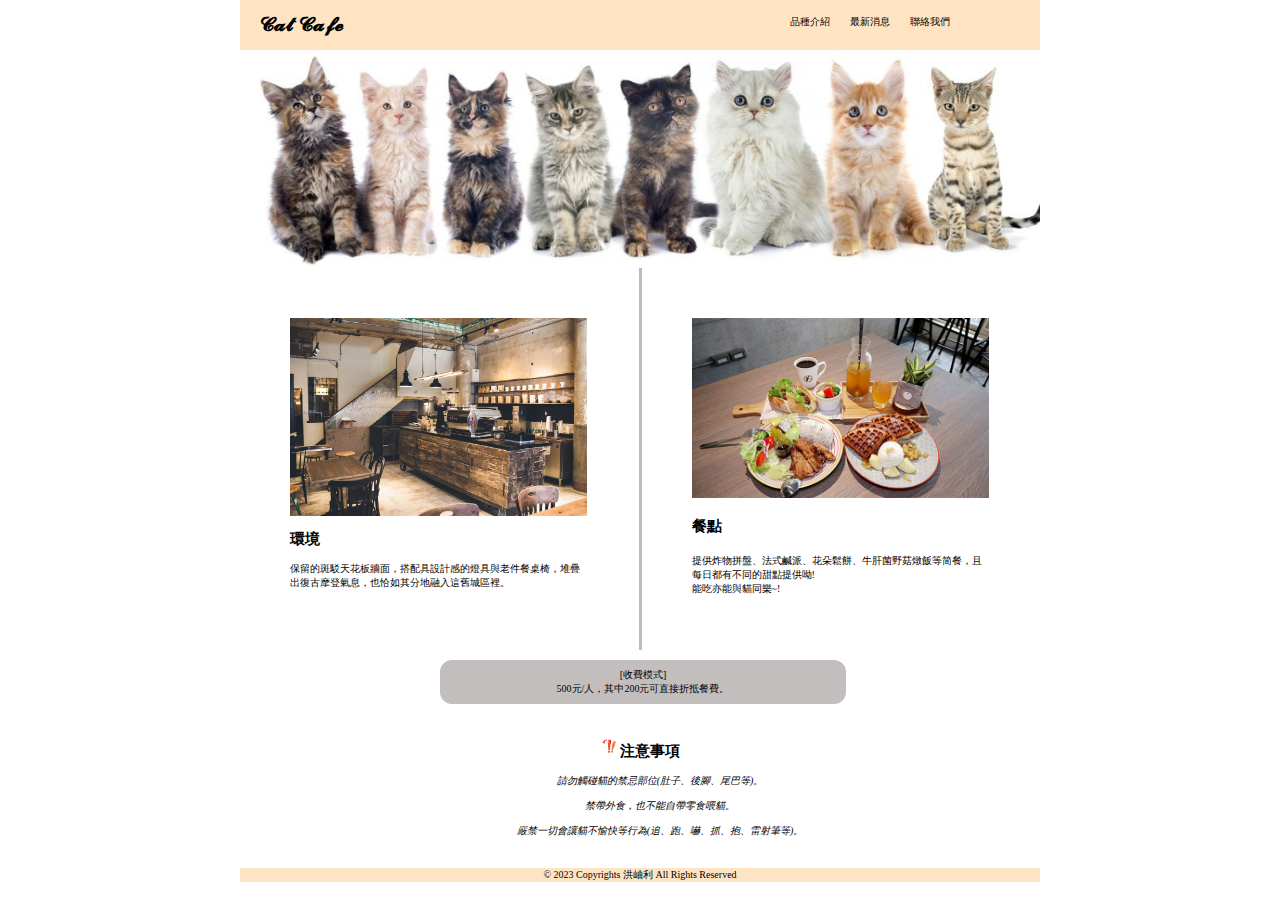
<file: index.html>
<!DOCTYPE html>
<html>
<head>
    <meta charset="UTF-8">
    <link rel="stylesheet" href="css/style.css">

    <title>𝓒𝓪𝓽 𝓒𝓪𝓯𝓮</title>

    <style>
        section {
            border-right: 3px solid rgb(189, 186, 186);
        }

        header {
            color: black;
        }
    </style>
    
</head>
<body>
    <header>
        <div class="container">
            <h1><a href="index.html">𝓒𝓪𝓽 𝓒𝓪𝓯𝓮</a></h1>
            <nav>
                <ul class="menu">
                    <li class="nav-list"><a href="variety.html">品種介紹</a></li>
                    <li class="nav-list"><a href="news.html">最新消息</a></li>
                    <li class="nav-list"><a href="contact.html">聯絡我們</a></li>
                </ul>
            </nav>
        </div>
    </header>

    <div><img src="images/banner.jpg" width="100%"></div>

    <div class="area-section">
        <section>
            <div class="frame">
                <div><img src="images/咖啡廳.jpg" width="297"></div>
                <h2>環境</h2>
                <p>
                    保留的斑駁天花板牆面，搭配具設計感的燈具與老件餐桌椅，堆疊出復古摩登氣息，也恰如其分地融入這舊城區裡。
                </p>
            </div>
        </section>
        <div class="frame"></div>
        <article>
        <div class="frame">
            <div><img src="images/餐點.jpg" width="297"></div>
            <h2 class="text">餐點</h2>
                <p class="text2">提供炸物拼盤、法式鹹派、花朵鬆餅、牛肝菌野菇燉飯等简餐，且每日都有不同的甜點提供呦!<br>能吃亦能與貓同樂~!
                </p>
        </div>
        </article>        
    </div>

    <div class="money">[收費模式]<br>
        <span>500元/人，其中200元可直接折抵餐費。</span>
    </div>

    <aside>
        <h2 align="center"><img src="images/驚嘆號.png" width="20" height="20">注意事項</h2>
        <ul align="center">
            <li class="list-type"><i>請勿觸碰貓的禁忌部位(肚子、後腳、尾巴等)。</i></li><br>
            <li class="list-type"><i>禁帶外食，也不能自帶零食喂貓。</i></li><br>
            <li class="list-type"><i>嚴禁一切會讓貓不愉快等行為(追、跑、嚇、抓、抱、雷射筆等)。</i></li>
        </ul>
    </aside>

    <footer align="center">
        &copy; 2023 Copyrights 洪岫利 All Rights Reserved
    </footer>
    
</body>
</html>
</file>
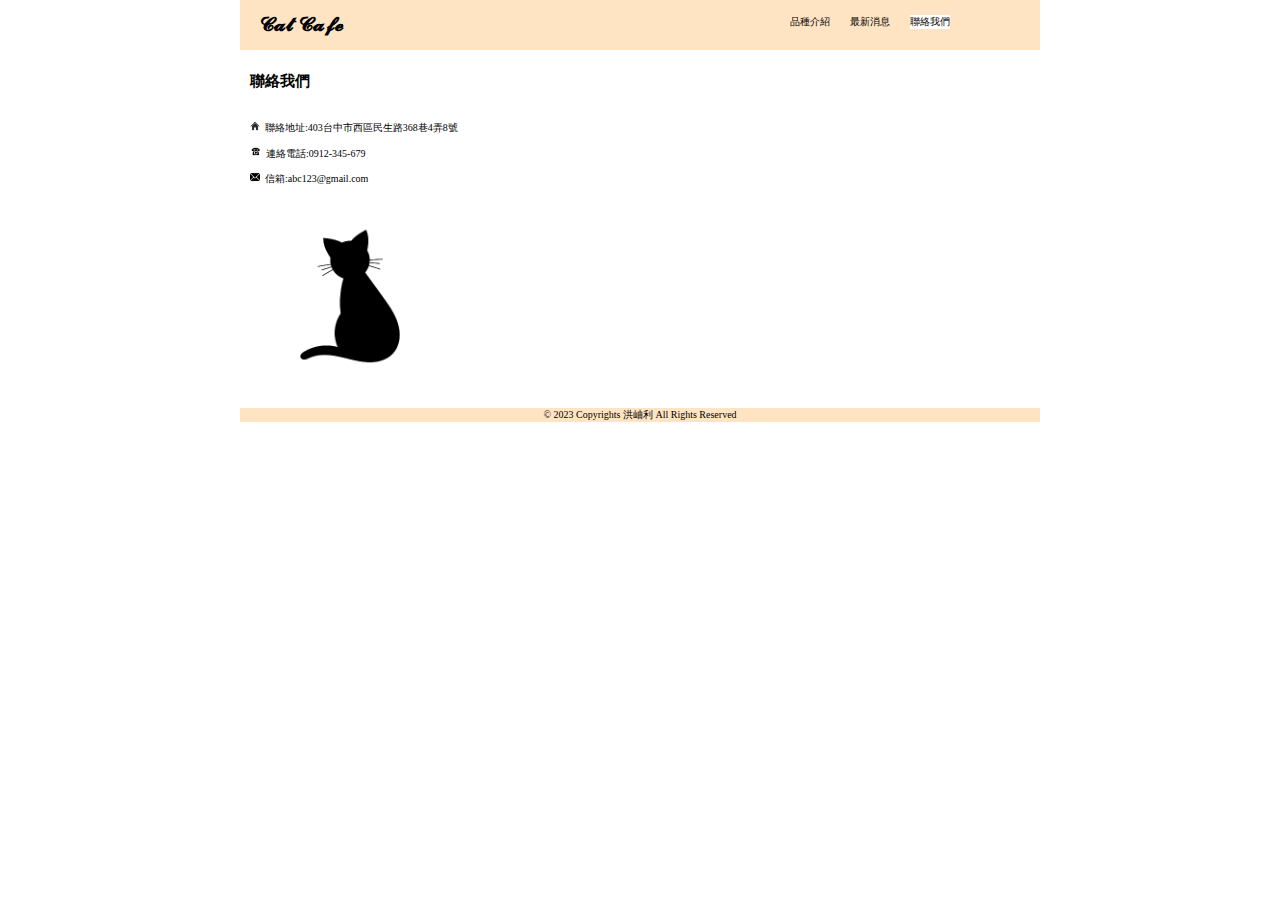
<file: contact.html>
<!DOCTYPE html>
<html>
<head>
    <meta charset="UTF-8">
    <link rel="stylesheet" href="css/style.css">

    <title>聯絡我們 - 𝓒𝓪𝓽 𝓒𝓪𝓯𝓮</title>

    <style>
        section {
            padding: 10px;
            margin: 0px;
        }

        img {
            padding-right: 5px;
        }

        h2 {
            padding: 10px;
            margin-bottom: 0px;
        }

        aside {
            padding-top: 0px;
            margin-top: 0px;
            text-align: center;
        }
    </style>

</head>
<body>
    <header>
        <div class="container">
            <h1><a href="index.html">𝓒𝓪𝓽 𝓒𝓪𝓯𝓮</a></h1>
            <nav>
                <ul class="menu">
                    <li class="nav-list"><a href="variety.html">品種介紹</a></li>
                    <li class="nav-list"><a href="news.html">最新消息</a></li>
                    <li class="nav-list action"><a href="contact.html">聯絡我們</a></li>
                </ul>
            </nav>
        </div>
    </header>

    <h2>聯絡我們</h2>

    <div class="form-aside">
        <section class="flex-section">
            <p><img src="images/住址.png" width="10" height="10">聯絡地址:403台中市西區民生路368巷4弄8號
                <br>
                <br>
                <img src="images/電話.png" width="11" height="11">連絡電話:0912-345-679
                <br>
                <br>
                <img src="images/信箱.png" width="10" height="10">信箱:abc123@gmail.com
            </p>
            <img src="images/icon.png" width="200" height="200">
        </section>

        <aside class="flex-aside">
            <iframe src="https://www.google.com/maps/embed?pb=!1m18!1m12!1m3!1d3640.763869330331!2d120.66046596482333!3d24.144929384396352!2m3!1f0!2f0!3f0!3m2!1i1024!2i768!4f13.1!3m3!1m2!1s0x34693da1c910ce65%3A0xb84b980999235c45!2z5a-p6KiI5paw5p2R!5e0!3m2!1szh-TW!2stw!4v1680013859345!5m2!1szh-TW!2stw" 
            width="350" height="275" style="border:0;" allowfullscreen="" loading="lazy" referrerpolicy="no-referrer-when-downgrade">
            </iframe>
        </aside>
    </div>
    <footer align="center">
        &copy; 2023 Copyrights 洪岫利 All Rights Reserved 
    </footer>
</body>
</html>
</file>
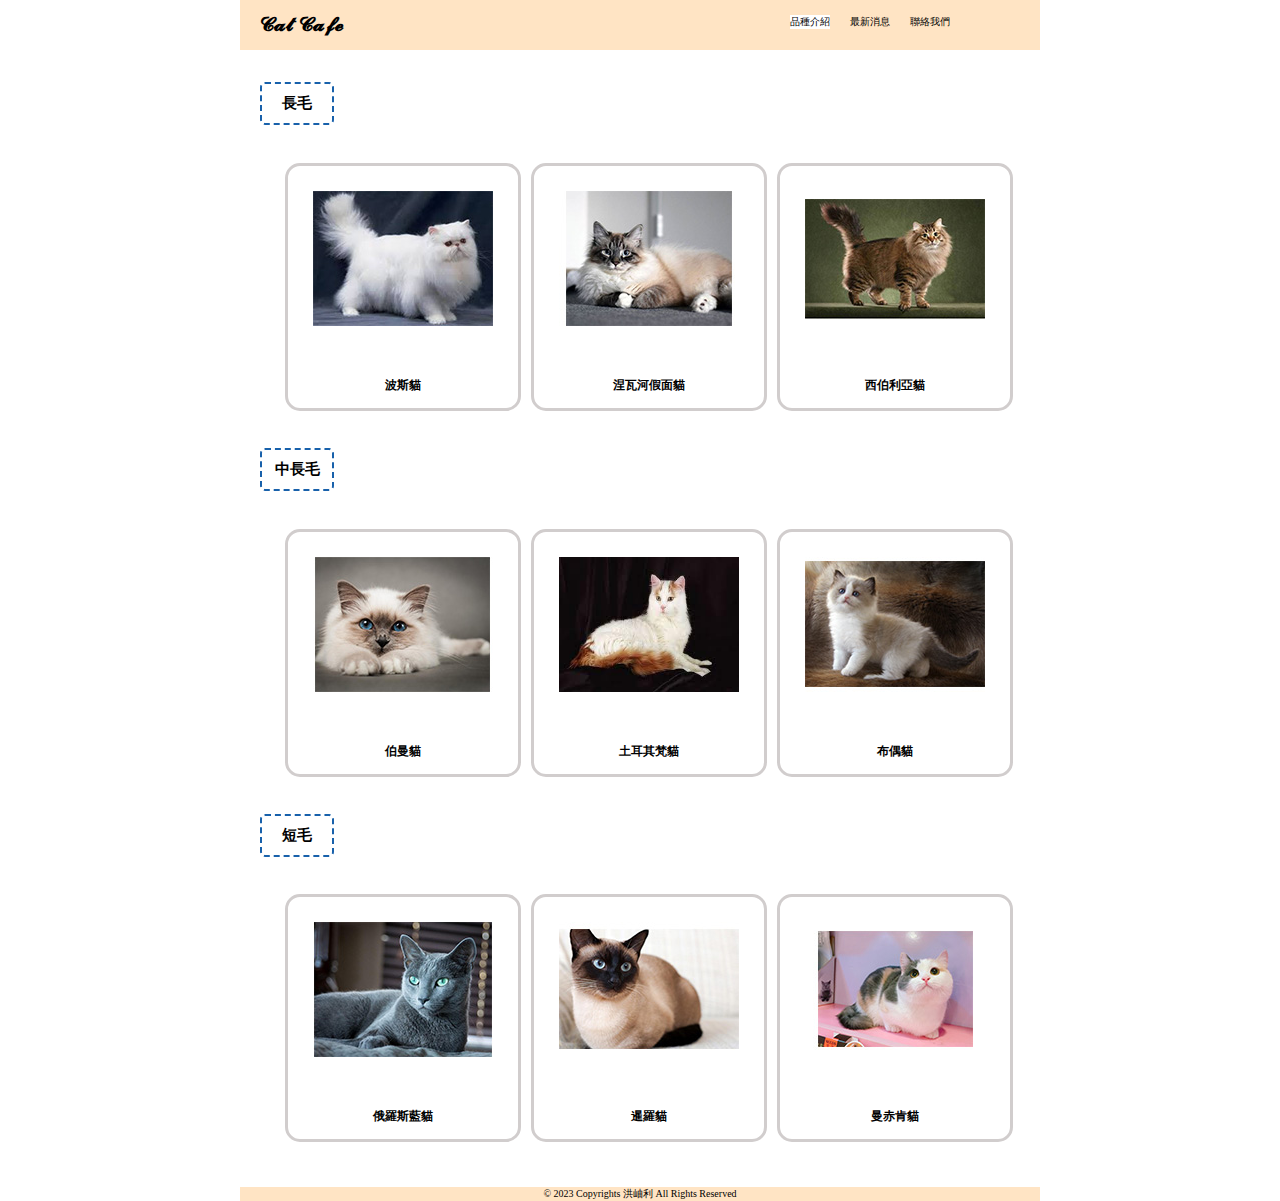
<file: variety.html>
<!DOCTYPE html>
<html>
<head>
    <meta charset="UTF-8">
    <link rel="stylesheet" href="css/style.css">

    <title>品種介紹 - 𝓒𝓪𝓽 𝓒𝓪𝓯𝓮</title>

    <style>
        section {
            padding: 20px;
        }

        section h3 {
            margin: 20px;
            position:relative; 
            top: 30px;
        }
    </style>

</head>
<body>
    <header>
        <div class="container">
            <h1><a href="index.html">𝓒𝓪𝓽 𝓒𝓪𝓯𝓮</a></h1>
            <nav>
                <ul class="menu">
                    <li class="nav-list action"><a href="variety.html">品種介紹</a></li>
                    <li class="nav-list"><a href="news.html">最新消息</a></li>
                    <li class="nav-list"><a href="contact.html">聯絡我們</a></li>
                </ul>
            </nav>
        </div>
    </header>

    <section>
        <h2 class="nav-list2">長毛</h2>
            <ul class="menu2">
                <li class="nav-list3"><img src="images/波斯貓1.jpg" alt="波斯貓" width="180">
                    <h3 style="text-align: center;">波斯貓</h3>
                </li>
                <li class="nav-list3"><img src="images/涅瓦河假面貓1.jpg" alt="涅瓦河假面貓" width="180">
                    <h3 style="text-align: center;">涅瓦河假面貓</h3>
                </li>
                <li class="nav-list3"><img src="images/西伯利亞貓1.jpg" alt="西伯利亞貓" width="180">
                    <h3 style="text-align: center;">西伯利亞貓</h3>
                </li>
            </ul>
            <h2 class="nav-list2">中長毛</h2>
            <ul class="menu2">
                <li class="nav-list3" ><img src="images/伯曼貓1.jpg" alt="伯曼貓" width="180">
                    <h3 style="text-align: center;">伯曼貓</h3>
                </li>
                <li class="nav-list3"><img src="images/土耳其梵貓.jpg" alt="土耳其梵貓" width="180" height="135">
                    <h3 style="text-align: center;">土耳其梵貓</h3>
                </li>
                <li class="nav-list3"><img src="images/布偶貓1.jpg" alt="布偶貓" width="180">
                    <h3 style="text-align: center;">布偶貓</h3>
                </li>
            </ul>
            <h2 class="nav-list2">短毛</h2>
            <ul class="menu2">
                <li class="nav-list3"><img src="images/俄羅斯藍貓1.jpg" alt="俄羅斯藍貓" width="180">
                    <h3 style="text-align: center;">俄羅斯藍貓</h3>
                </li>
                <li class="nav-list3"><img src="images/暹羅貓1.jpg" alt="暹羅貓" width="180">
                    <h3 style="text-align: center;">暹羅貓</h3>
                </li>
                <li class="nav-list3"><img src="images/曼赤肯貓1.jpg" alt="曼赤肯貓" width="180">
                    <h3 style="text-align: center;">曼赤肯貓</h3>
                </li>
            </ul>
    </section>

    <footer align="center">
        &copy; 2023 Copyrights 洪岫利 All Rights Reserved
    </footer>
</body>
</html>
</file>
<file: css/style.css>
html {
    margin: 0;
    padding: 0;
}

body {
    width: 800px;
    margin: 0 auto;
    font-size: 10px;
}

.container {
    display: flex;
}

header {    
    background-color: bisque;
    width: 100%;
}

a {
    text-decoration:none;
}

a:visited {
    color:#000000;
}

a:link {
    color:#000000;
}

.menu a:hover {
    background-color: #000000;
    color: white;
}

h1 {
    flex: 2;
    padding-left: 20px;
}

nav {
    flex: 1;
    margin: 0 auto;
    text-align: center;
}

.menu {
    display: flex;
    padding-top: 5px;
    padding-left: 10px;
    color: black;
}

.action {
    background-color: #ffffff;
}

.nav-list {
    list-style: none;
    margin-right: 20px;
}

.nav-list2 {
    list-style: none;
    border: 2px dashed rgba(7, 86, 165, 0.93);
    border-radius: 5px;
    padding: 10px;
    width: 50px;
    text-align: center;
}

.nav-list3 {
    list-style: none;
    padding: 25px;
    border-radius: 15px;
    border-color: rgb(209, 205, 205);
    border-style: solid;
    margin: 5px;
}

.list2 {
    list-style: none;
    display: flex;
}

.text3 {
    padding: 10px;
}

.menu2 {
    display: flex;
    margin: 0px;
    padding: 20px;
}

.money {
    background-color: rgba(190, 185, 185, 0.925);
    border-radius:12px ;
    width: 390px;
    padding: 8px;
    text-align: center;
    margin-top: 10px;
    margin-left: 200px;
}

span {
    text-align: center;
    padding: 5px;
}

/* .frame{
    border-radius: 15px;
    border-color: rgb(209, 205, 205);
    border-style: solid;
} */

.area-section {
    display: flex;
}

.area-news {
    display: flex;
}

.news-video {
    flex: 2;
    padding: 20px;
}

.news-video2 {
    flex: 1;
    margin-left: 50px;
    padding-left: 50px;
}

section {
    flex: 1.5;
    max-width: 300px;
    padding: 50px;
}

article {
    flex: 1.5;
    max-width: 300px;
    padding: 50px;
}

.text {
    padding-top: 5px;
    margin-bottom: 5px;
}

.text2 {
    padding-top: 8px;
    margin-bottom: 2px;
}

.news-ul {
    padding: 10px;
    margin: 0px;
}

aside {
    margin: 10px;
    padding: 10px;
}

.form-aside {
    display: flex;
}

.flex-section {
    flex: 1.5;
}

.flex-aside {
    flex: 1.5;
}

.list-type {
    list-style: none;
}

footer {
    background-color: bisque;
}
</file>
